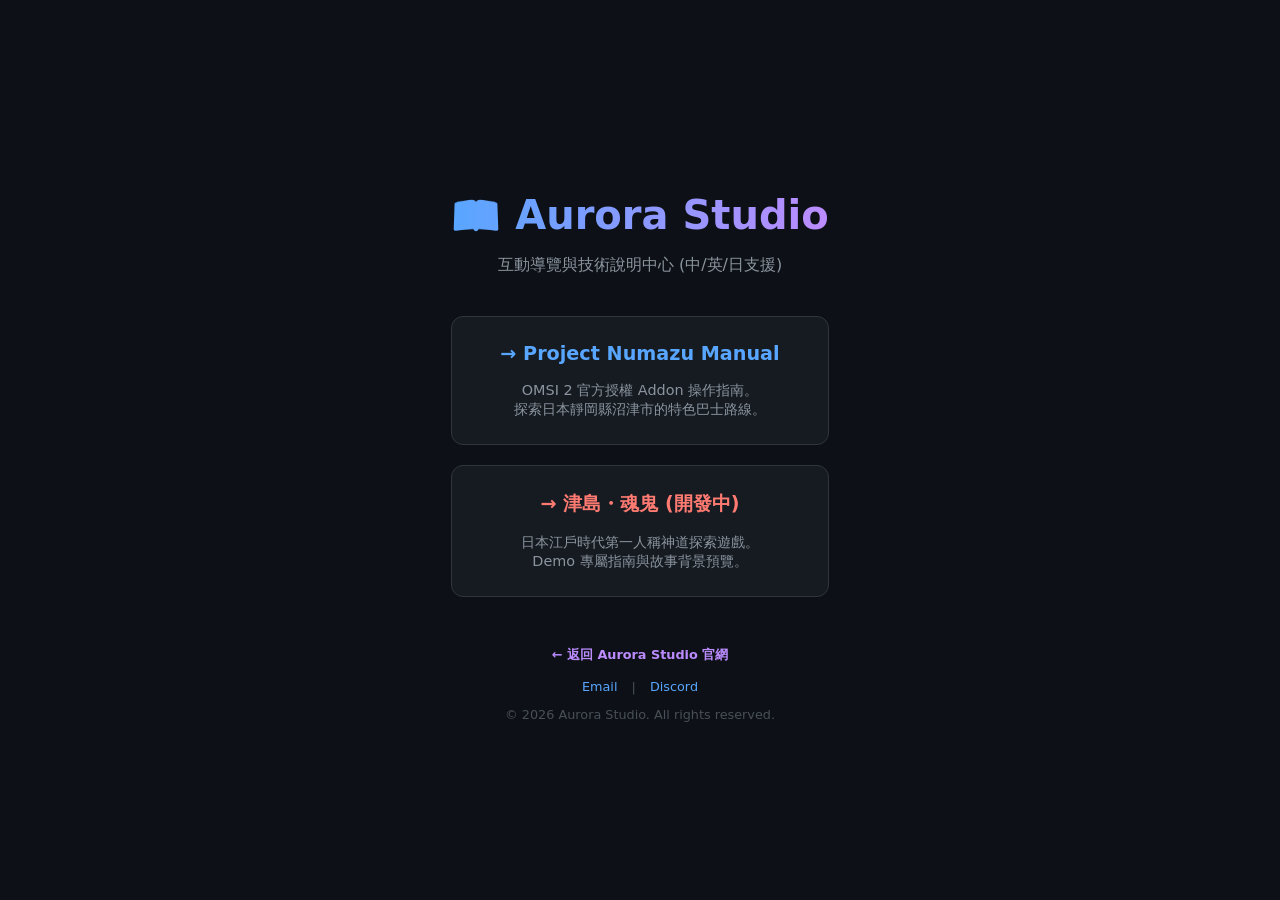
<file: index.html>
<!DOCTYPE html>
<html lang="zh-HK">
<head>
    <meta charset="UTF-8">
    <meta name="viewport" content="width=device-width, initial-scale=1.0">
	<link rel="icon" type="image/png" href="https://images.squarespace-cdn.com/content/68d7b579d57652029ec28fd5/7f074600-825d-45f1-8aa1-f05d5e47710e/Aurora_Icon_2+-+%E8%A4%87%E8%A3%BD.png">
    <link rel="apple-touch-icon" href="https://images.squarespace-cdn.com/content/68d7b579d57652029ec28fd5/7f074600-825d-45f1-8aa1-f05d5e47710e/Aurora_Icon_2+-+%E8%A4%87%E8%A3%BD.png">
    <title>Aurora Studio | Help Center</title>
    <style>
        :root {
            --bg-color: #0d1117;
            --card-bg: #161b22;
            --text-main: #c9d1d9;
            --accent-blue: #58a6ff; /* Project Numazu Blue */
            --accent-red: #ff7b72;  /* Revenant Red */
            --border-color: #30363d;
        }

        body {
            background-color: var(--bg-color);
            color: var(--text-main);
            font-family: 'Segoe UI', "Microsoft JhengHei", system-ui, sans-serif;
            margin: 0;
            display: flex;
            flex-direction: column;
            align-items: center;
            min-height: 100vh;
            justify-content: center;
        }

        .container {
            max-width: 800px;
            text-align: center;
            padding: 20px;
        }

        h1 {
            font-size: 2.5rem;
            background: linear-gradient(90deg, var(--accent-blue), #bc8cff);
            -webkit-background-clip: text;
            -webkit-text-fill-color: transparent;
            margin-bottom: 10px;
        }

        p.subtitle {
            color: #8b949e;
            margin-bottom: 40px;
        }

        .grid {
            display: grid;
            grid-template-columns: repeat(auto-fit, minmax(280px, 1fr));
            gap: 20px;
            width: 100%;
        }

        .card {
            background: var(--card-bg);
            border: 1px solid var(--border-color);
            border-radius: 12px;
            padding: 25px;
            text-decoration: none;
            color: inherit;
            transition: all 0.3s cubic-bezier(0.4, 0, 0.2, 1);
            display: block;
        }

        .card:hover {
            transform: translateY(-5px);
            border-color: var(--accent-blue);
            box-shadow: 0 10px 20px rgba(0,0,0,0.5);
        }

        .card.revenant:hover {
            border-color: var(--accent-red);
        }

        .card h2 {
            margin-top: 0;
            font-size: 1.2rem;
            color: var(--accent-blue);
        }

        .card.revenant h2 {
            color: var(--accent-red);
        }

        .card p {
            font-size: 0.9rem;
            color: #8b949e;
            margin-bottom: 0;
        }

        footer {
            margin-top: 50px;
            font-size: 0.8rem;
            color: #484f58;
        }

        .contact-links a {
            color: var(--accent-blue);
            text-decoration: none;
            margin: 0 10px;
        }
    </style>
</head>
<body>

<div class="container">
    <h1>📖 Aurora Studio</h1>
    <p class="subtitle">互動導覽與技術說明中心 (中/英/日支援)</p>

    <div class="grid">
        <a href="Numazu\Numazu_Manual.html" class="card">
            <h2>→ Project Numazu Manual</h2>
            <p>OMSI 2 官方授權 Addon 操作指南。<br>探索日本靜岡縣沼津市的特色巴士路線。</p>
        </a>

        <a href="#" class="card revenant">
            <h2>→ 津島・魂鬼 (開發中)</h2>
            <p>日本江戶時代第一人稱神道探索遊戲。<br>Demo 專屬指南與故事背景預覽。</p>
        </a>
    </div>

    <footer>
        <div class="contact-links" style="margin-bottom: 15px;">
            <a href="https://aurora-studio.org" style="font-weight: bold; color: #bc8cff;">← 返回 Aurora Studio 官網</a>
        </div>
        <div class="contact-links">
            <a href="mailto:contact@aurora-studio.org">Email</a> | 
            <a href="https://discord.gg/S6bSWSdck4" target="_blank">Discord</a>
        </div>
        <p>© 2026 Aurora Studio. All rights reserved.</p>
    </footer>
</div>

</body>
</html>
</file>
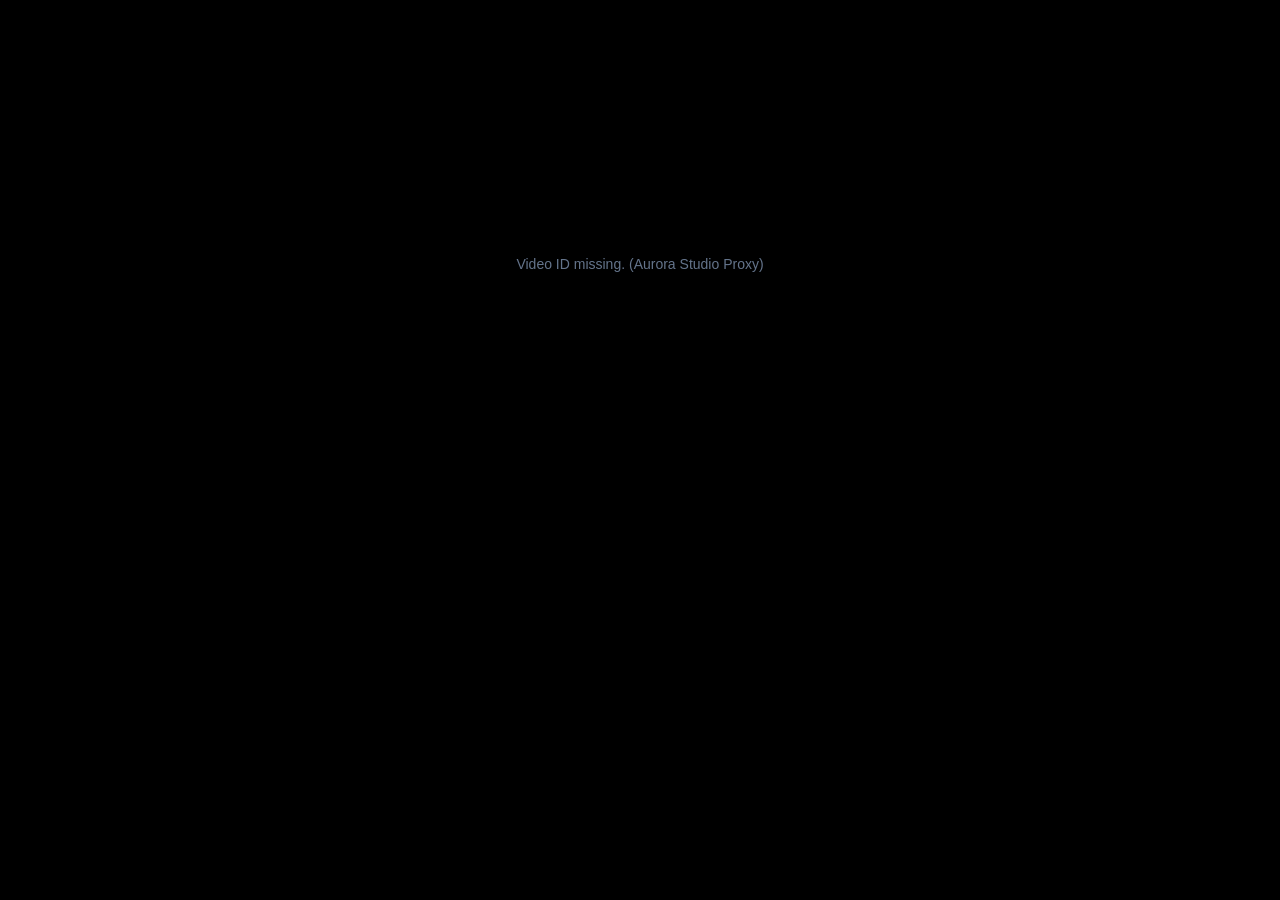
<file: yt-proxy.html>
<!DOCTYPE html>
<html lang="en">
<head>
    <meta charset="UTF-8">
    <meta name="viewport" content="width=device-width, initial-scale=1.0">
    <meta name="referrer" content="strict-origin-when-cross-origin" />
    <title>Aurora Studio - YouTube Proxy</title>
    <style>
        /* 讓影片完全填滿畫面，不留任何邊框或滾動條 */
        body, html {
            margin: 0;
            padding: 0;
            width: 100%;
            height: 100%;
            background-color: #000;
            overflow: hidden;
        }
        iframe {
            width: 100vw;
            height: 100vh;
            border: none;
        }
    </style>
</head>
<body>
    <script>
        // 取得網址列中的 v 參數 (例如 ?v=QSVKhPHtCjQ)
        const urlParams = new URLSearchParams(window.location.search);
        const videoId = urlParams.get('v');

        if (videoId) {
            // 動態生成帶有您網站合法來源的 YouTube iframe
            const iframe = document.createElement('iframe');
            iframe.src = `https://www.youtube.com/embed/${videoId}?autoplay=0&rel=0`;
            iframe.allow = "accelerometer; autoplay; clipboard-write; encrypted-media; gyroscope; picture-in-picture; web-share";
            iframe.allowFullscreen = true;
            document.body.appendChild(iframe);
        } else {
            // 防呆機制：如果沒有提供 ID
            document.body.innerHTML = '<div style="color:#64748b; font-family:sans-serif; text-align:center; margin-top:20%; font-size:14px;">Video ID missing. (Aurora Studio Proxy)</div>';
        }
    </script>
</body>
</html>
</file>
